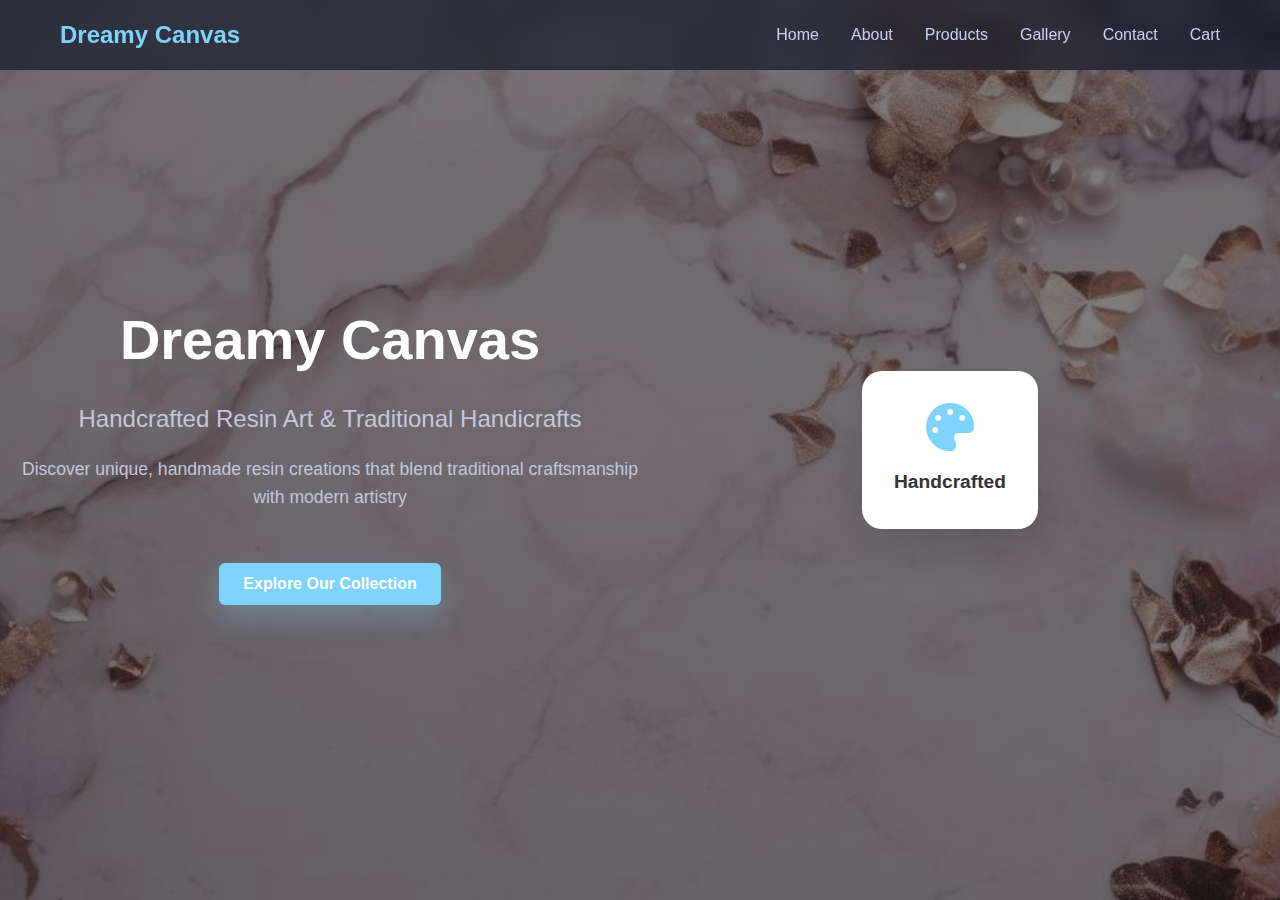
<file: index.html>
<!DOCTYPE html>
<html lang="en">
<head>
  <meta charset="UTF-8">
  <meta name="viewport" content="width=device-width, initial-scale=1.0">
  <title>Dreamy Canvas - Home</title>
  <link rel="stylesheet" href="style.css">
  <link href="https://cdnjs.cloudflare.com/ajax/libs/font-awesome/6.0.0/css/all.min.css" rel="stylesheet">
  <link rel="icon" href="images/art1.jpg">
  <style>
    /* Background with overlay */
    .hero {
      position: relative;
      background: url('images/bkg 2.jpg') no-repeat center center/cover;
      color: #fff;
      text-align: center;
      padding: 100px 20px;
      z-index: 1;
    }

    .hero::before {
      content: "";
      position: absolute;
      top: 0; left: 0;
      width: 100%; height: 100%;
      background: rgba(0,0,0,0.5); /* dark overlay for readability */
      z-index: -1;
    }

    .hero-content {
      position: relative;
      z-index: 2;
      max-width: 800px;
      margin: auto;
    }

    .cta-button {
      margin-top: 20px;
      padding: 12px 24px;
      background: #7dd3fc;
      color: white;
      border: none;
      border-radius: 6px;
      cursor: pointer;
      font-size: 16px;
      transition: background 0.3s ease;
    }

    .cta-button:hover {
      background: #38bdf8;
    }
  </style>
</head>
<body>
  <!-- Navigation -->
  <nav class="navbar">
    <div class="nav-container">
      <div class="nav-logo"><h2>Dreamy Canvas</h2></div>
      <div class="nav-menu">
        <a href="index.html" class="nav-link active">Home</a>
        <a href="about.html" class="nav-link">About</a>
        <a href="products.html" class="nav-link">Products</a>
        <a href="gallery.html" class="nav-link">Gallery</a>
        <a href="contact.html" class="nav-link">Contact</a>
        <a href="cart.html" class="nav-link active">Cart</a>
      </div>
    </div>
  </nav>

  <!-- Hero Section -->
  <section id="home" class="hero">
    <div class="hero-content">
        <h1 class="hero-title">Dreamy Canvas</h1>
        <p class="hero-subtitle">Handcrafted Resin Art & Traditional Handicrafts</p>
        <p class="hero-description">Discover unique, handmade resin creations that blend traditional craftsmanship with modern artistry</p>
        <button class="cta-button" id="cta-to-products">Explore Our Collection</button>
    </div>
    <div class="hero-image">
        <div class="floating-card">
            <i class="fas fa-palette"></i>
            <h3>Handcrafted</h3>
        </div>
    </div>
  </section>


  <!-- Scripts -->
  <script src="js/utils.js"></script>
  <script src="js/cart.js"></script>
  <script src="js/main.js"></script>
  <script>
    document.getElementById('cta-to-products')?.addEventListener('click', () => {
      window.location.href = 'products.html';
    });
  </script>
</body>
</html>
</file>
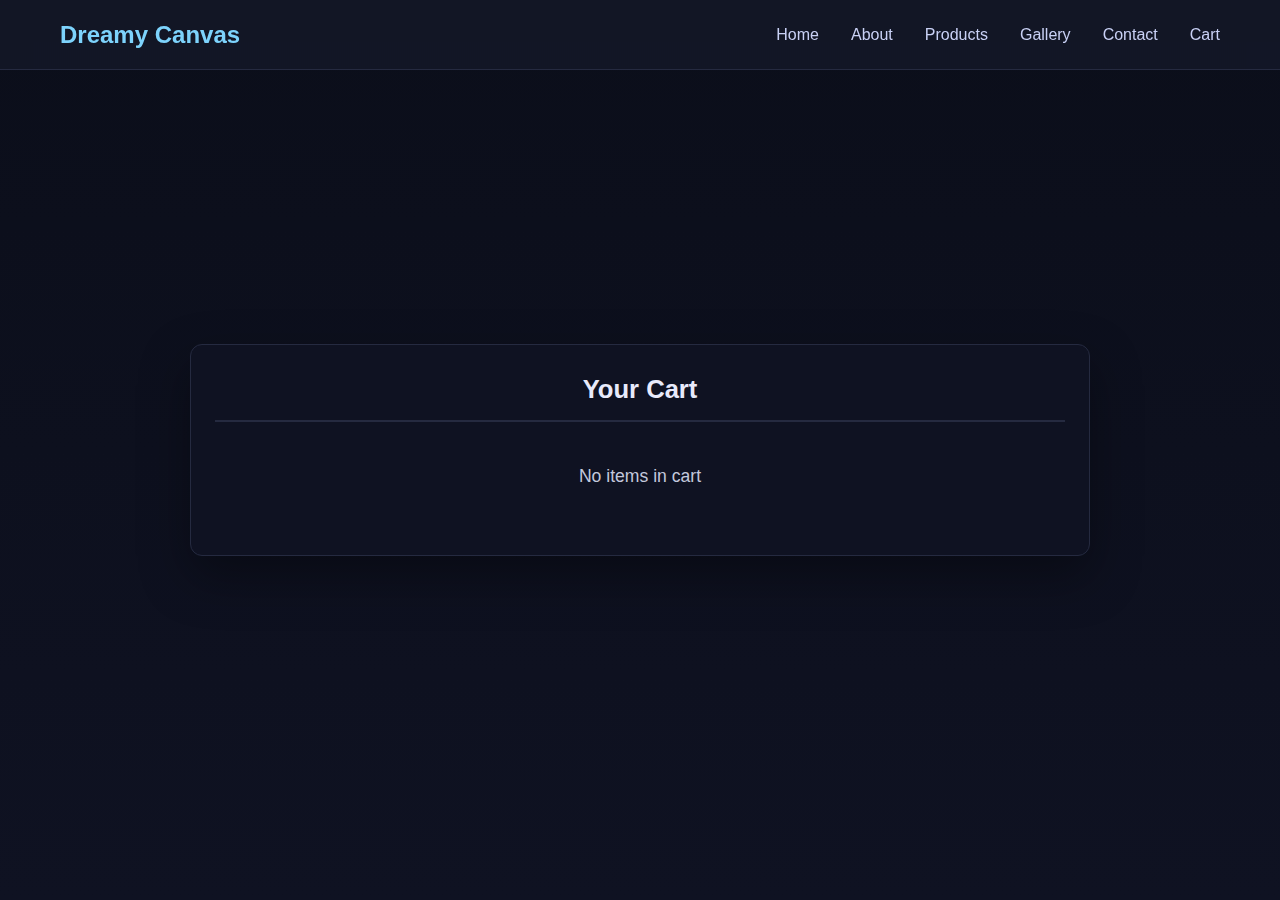
<file: cart.html>
<!DOCTYPE html>
<html lang="en">
<head>
  <meta charset="UTF-8">
  <meta name="viewport" content="width=device-width, initial-scale=1.0">
  <title>Dreamy Canvas - Cart</title>
  <link rel="stylesheet" href="style.css">
  <link rel="icon" href="images/art1.jpg">
  <style>
    /* Make footer stick to bottom */
    body {
      display: flex;
      flex-direction: column;
      min-height: 100vh;
      margin: 0;
    }

    .cart {
      flex: 1; /* push footer to bottom */
      display: flex;
      justify-content: center;
      align-items: center;
    }

    .cart-container {
      max-width: 900px;
      width: 100%;
      margin: 20px;
      padding: 24px;
      background: #0f1222;
      border: 1px solid #252a40;
      border-radius: 12px;
      box-shadow: 0 20px 50px rgba(0,0,0,0.35);
      text-align: center;
      color: #e8eafb;
    }

    .cart-container h2 {
      margin-bottom: 20px;
      font-size: 1.6rem;
      color: #e8eafb;
      border-bottom: 2px solid #252a40;
      padding-bottom: 10px;
    }

    .cart-item {
      display: flex;
      justify-content: space-between;
      align-items: center;
      background: #161a2b;
      padding: 12px 16px;
      margin: 10px 0;
      border-radius: 6px;
      border: 1px solid #252a40;
    }

    .cart-item h4 {
      margin: 0;
      font-size: 1rem;
      color: #e8eafb;
    }

    .cart-item p {
      margin: 0;
      font-weight: 500;
      color: #c9d1f5;
    }

    /* Cart action buttons */
    .remove-btn, 
    .clear-btn {
      background: linear-gradient(135deg, #7dd3fc, #f0abfc);
      color: #0b0e1a;
      border: none;
      padding: 8px 16px;
      border-radius: 6px;
      font-size: 14px;
      font-weight: 500;
      cursor: pointer;
      transition: background 0.3s ease, transform 0.2s ease;
    }

    .remove-btn:hover, 
    .clear-btn:hover {
      filter: brightness(0.95);
      transform: translateY(-2px);
    }

    .remove-btn:active, 
    .clear-btn:active {
      background: #a93226;
      transform: translateY(0);
    }

    /* Total section */
    #cart-total {
      margin-top: 20px;
      font-size: 1.2rem;
      font-weight: bold;
      color: #e8eafb;
    }

    .empty-msg {
      font-size: 1.1rem;
      color: #c3c8dc;
      text-align: center;
      padding: 20px 0;
    }

    footer.footer {
      background: #f2f2f2;
      text-align: center;
      padding: 15px;
      margin-top: auto; /* ensures footer sticks to bottom */
    }
  </style>
</head>
<body>
  <!-- Navigation -->
  <nav class="navbar">
    <div class="nav-container">
      <div class="nav-logo"><h2>Dreamy Canvas</h2></div>
      <div class="nav-menu">
        <a href="index.html" class="nav-link">Home</a>
        <a href="about.html" class="nav-link">About</a>
        <a href="products.html" class="nav-link">Products</a>
        <a href="gallery.html" class="nav-link">Gallery</a>
        <a href="contact.html" class="nav-link">Contact</a>
        <a href="cart.html" class="nav-link active">Cart</a>
      </div>
    </div>
  </nav>

  <!-- Cart Section -->
  <section class="cart">
    <div class="cart-container">
      <h2>Your Cart</h2>
      <div id="cart-items"></div>
      <div id="cart-total"></div>
      <button id="clear-cart" class="clear-btn" style="display:none;">Clear Cart</button>
      <button id="proceed-buy" class="clear-btn" style="display:none;background:#2e7d32; margin-left:10px;">Proceed to Buy</button>
    </div>
  </section>


  <script src="js/utils.js"></script>
  <script src="js/cart.js"></script>
  <script src="js/main.js"></script>
  <script>
    window.Cart && window.Cart.renderCartPage();
    (function(){
      const proceedBtn = document.getElementById('proceed-buy');
      const itemsContainer = document.getElementById('cart-items');
      function updateProceedVisibility(){
        const items = (window.Cart && window.Cart.readCart()) || [];
        proceedBtn.style.display = items.length ? 'inline-block' : 'none';
      }
      updateProceedVisibility();
      // simple observer on DOM changes
      const obs = new MutationObserver(updateProceedVisibility);
      obs.observe(itemsContainer, { childList: true, subtree: true });
      proceedBtn.addEventListener('click', function(){
        window.location.href = 'delivery.html';
      });
    })();
  </script>
</body>
</html>
</file>
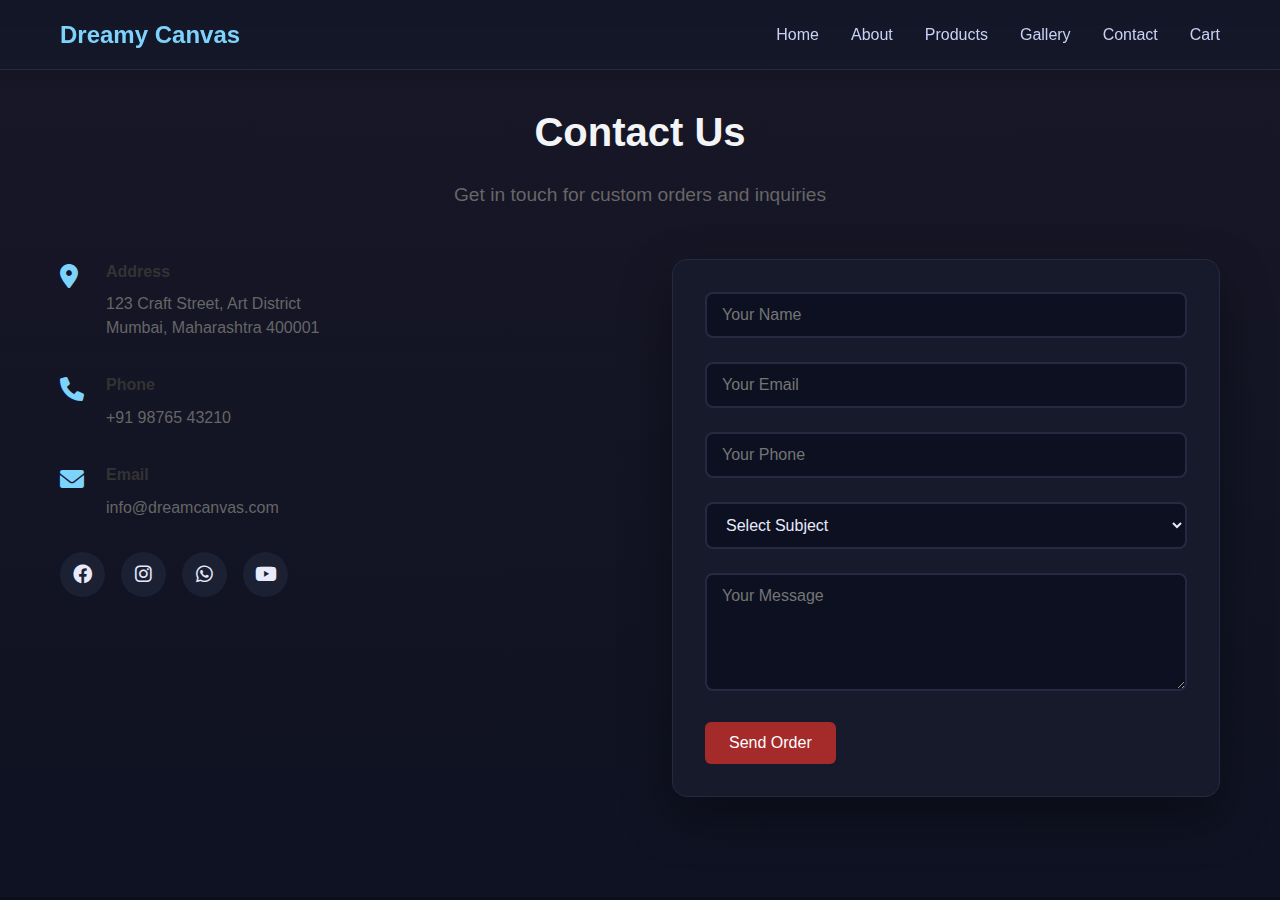
<file: contact.html>
<!DOCTYPE html>
<html lang="en">
<head>
  <meta charset="UTF-8">
  <meta name="viewport" content="width=device-width, initial-scale=1.0">
  <title>Dreamy Canvas - Contact</title>
  <link rel="stylesheet" href="style.css">
  <link rel="icon" href="images/art1.jpg">
  <link href="https://cdnjs.cloudflare.com/ajax/libs/font-awesome/6.0.0/css/all.min.css" rel="stylesheet">
</head>
<style>
    /* Contact form button */
.submit-btn {
  display: inline-block;
  background: brown;   /* Green background */
  color: white;          /* White text */
  padding: 12px 24px;    /* Size similar to inputs */
  border: none;
  border-radius: 6px;    /* Rounded like inputs */
  font-size: 16px;
  cursor: pointer;
  transition: background 0.3s ease, transform 0.2s ease;
}

.submit-btn:hover {
  background: #45a049;   /* Darker green on hover */
  transform: translateY(-2px);
}

.submit-btn:active {
  background: #3e8e41;   /* Even darker when clicked */
  transform: translateY(0);
}

</style>
<body>
  <!-- Navigation -->
  <nav class="navbar">
    <div class="nav-container">
      <div class="nav-logo"><h2>Dreamy Canvas</h2></div>
      <div class="nav-menu">
        <a href="index.html" class="nav-link">Home</a>
        <a href="about.html" class="nav-link">About</a>
        <a href="products.html" class="nav-link">Products</a>
        <a href="gallery.html" class="nav-link">Gallery</a>
        <a href="contact.html" class="nav-link active">Contact</a>
        <a href="cart.html" class="nav-link">Cart</a>
      </div>
    </div>
  </nav>

  <section id="contact" class="contact">
    <div class="container">
        <div class="section-header">
            <h2 style="color:#f3f4f6;">Contact Us</h2>
            <p>Get in touch for custom orders and inquiries</p>
        </div>
        <div class="contact-content">
            <div class="contact-info">
                <div class="contact-item">
                    <i class="fas fa-map-marker-alt"></i>
                    <div>
                        <h4>Address</h4>
                        <p>123 Craft Street, Art District<br>Mumbai, Maharashtra 400001</p>
                    </div>
                </div>
                <div class="contact-item">
                    <i class="fas fa-phone"></i>
                    <div>
                        <h4>Phone</h4>
                        <p>+91 98765 43210</p>
                    </div>
                </div>
                <div class="contact-item">
                    <i class="fas fa-envelope"></i>
                    <div>
                        <h4>Email</h4>
                        <p>info@dreamcanvas.com</p>
                    </div>
                </div>
               <div class="social-links">
                        <a href="#"><i class="fab fa-facebook"></i></a>
                        <a href="#"><i class="fab fa-instagram"></i></a>
                        <a href="#"><i class="fab fa-whatsapp"></i></a>
                        <a href="#"><i class="fab fa-youtube"></i></a>
                    </div>
            </div>
            <div class="contact-form">
                <form id="contactForm">
                    <div class="form-group">
                        <input type="text" id="name" name="name" placeholder="Your Name" required>
                    </div>
                    <div class="form-group">
                        <input type="email" id="email" name="email" placeholder="Your Email" required>
                    </div>
                    <div class="form-group">
                        <input type="tel" id="phone" name="phone" placeholder="Your Phone">
                    </div>
                    <div class="form-group">
                        <select id="subject" name="subject" required>
                            <option value="">Select Subject</option>
                            <option value="custom-order">Custom Order</option>
                            <option value="general-inquiry">General Inquiry</option>
                            <option value="wholesale">Wholesale</option>
                            <option value="collaboration">Collaboration</option>
                        </select>
                    </div>
                    <div class="form-group">
                        <textarea id="message" name="message" placeholder="Your Message" rows="5" required></textarea>
                    </div>
                    <button type="submit" class="submit-btn">Send Order</button>
                </form>
            </div>
        </div>
    </div>
</section>

  <script src="js/utils.js"></script>
  <script src="js/cart.js"></script>
  <script src="js/main.js"></script>
  <script>
    document.getElementById('contactForm')?.addEventListener('submit', function(e) {
      e.preventDefault();
      const name = document.getElementById('name').value.trim();
      const email = document.getElementById('email').value.trim();
      const subject = document.getElementById('subject').value;
      const message = document.getElementById('message').value.trim();
      if (!name || !email || !subject || !message) return alert('Please fill all required fields.');
      alert('Thanks! This is a demo site. Your message was not sent.');
      this.reset();
    });
  </script>
</body>
</html>
</file>
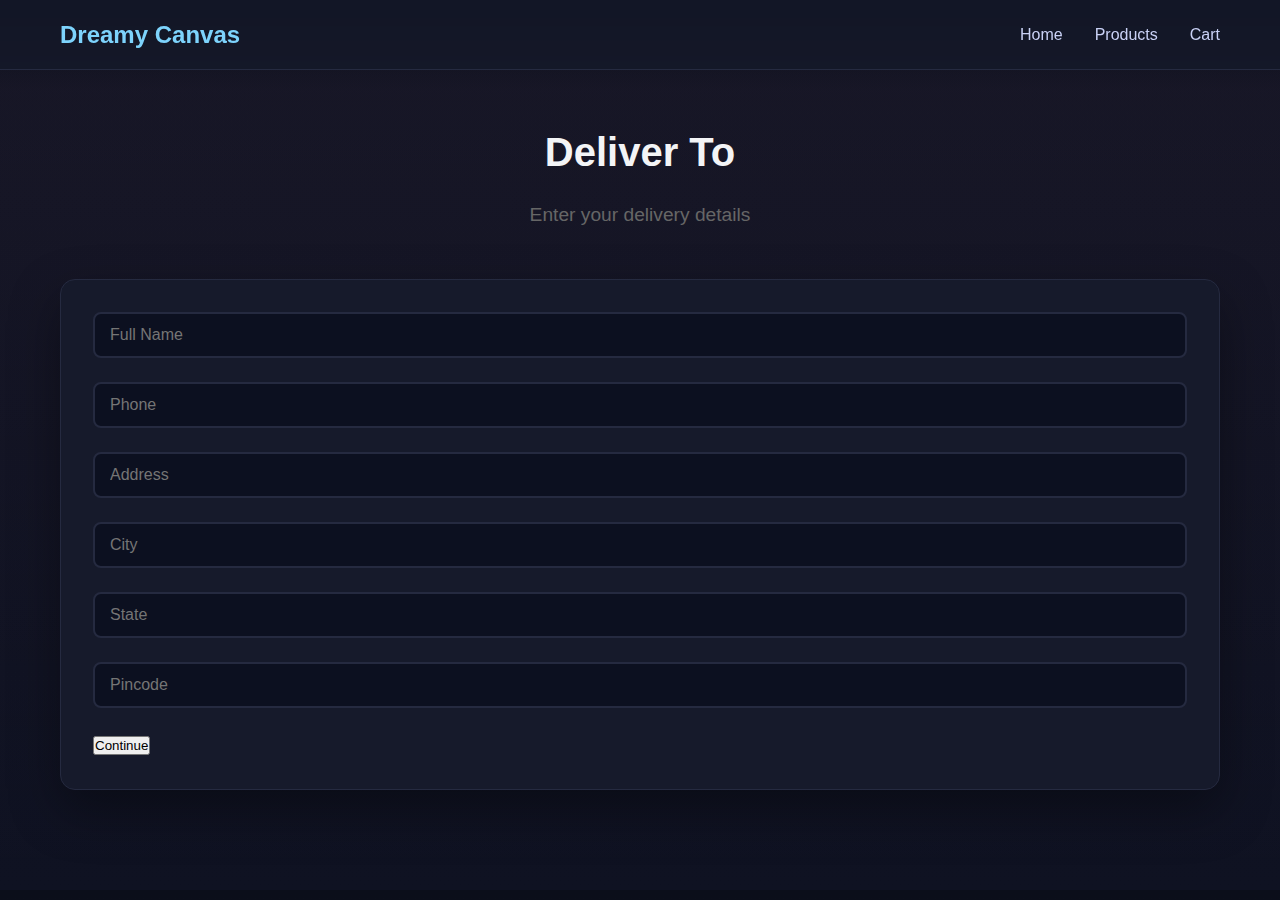
<file: delivery.html>
<!DOCTYPE html>
<html lang="en">
<head>
  <meta charset="UTF-8">
  <meta name="viewport" content="width=device-width, initial-scale=1.0">
  <title>Dreamy Canvas - Delivery</title>
  <link rel="stylesheet" href="style.css">
  <link rel="icon" href="images/art1.jpg">
</head>
<body>
  <nav class="navbar">
    <div class="nav-container">
      <div class="nav-logo"><h2>Dreamy Canvas</h2></div>
      <div class="nav-menu">
        <a href="index.html" class="nav-link">Home</a>
        <a href="products.html" class="nav-link">Products</a>
        <a href="cart.html" class="nav-link">Cart</a>
      </div>
    </div>
  </nav>

  <section class="contact" style="padding-top:120px;">
    <div class="container">
      <div class="section-header">
        <h2 style="color:#f3f4f6;">Deliver To</h2>
        <p>Enter your delivery details</p>
      </div>
      <div class="contact-form">
        <form id="deliveryForm">
          <div class="form-group">
            <input type="text" id="fullName" placeholder="Full Name" required>
          </div>
          <div class="form-group">
            <input type="tel" id="phone" placeholder="Phone" required>
          </div>
          <div class="form-group">
            <input type="text" id="address" placeholder="Address" required>
          </div>
          <div class="form-group">
            <input type="text" id="city" placeholder="City" required>
          </div>
          <div class="form-group">
            <input type="text" id="state" placeholder="State" required>
          </div>
          <div class="form-group">
            <input type="text" id="pincode" placeholder="Pincode" required>
          </div>
          <button type="submit" class="submit-btn">Continue</button>
        </form>
      </div>
    </div>
  </section>

  <script src="js/utils.js"></script>
  <script>
    document.getElementById('deliveryForm').addEventListener('submit', function(e){
      e.preventDefault();
      const data = {
        fullName: document.getElementById('fullName').value.trim(),
        phone: document.getElementById('phone').value.trim(),
        address: document.getElementById('address').value.trim(),
        city: document.getElementById('city').value.trim(),
        state: document.getElementById('state').value.trim(),
        pincode: document.getElementById('pincode').value.trim(),
      };
      if (!data.fullName || !data.phone || !data.address || !data.city || !data.state || !data.pincode) return alert('Please fill all fields');
      localStorage.setItem('delivery_info', JSON.stringify(data));
      window.location.href = 'payment.html';
    });
  </script>
</body>
</html>
</file>
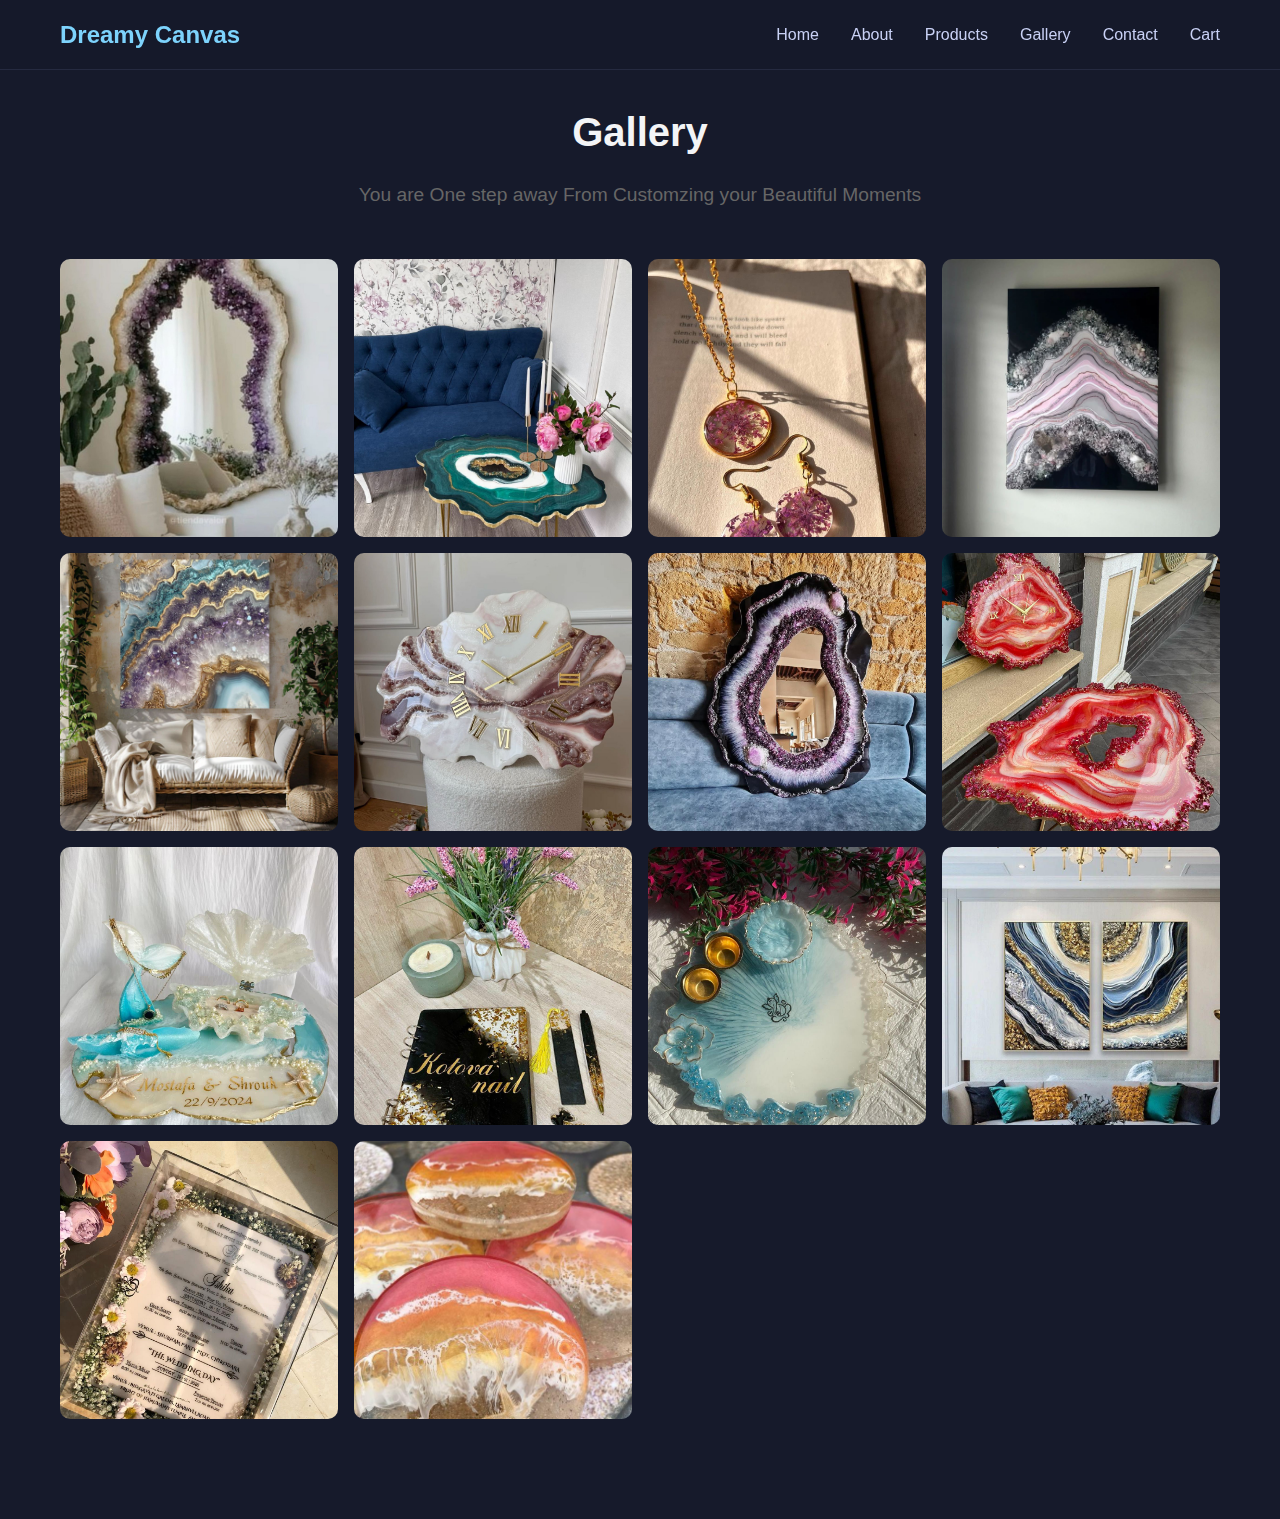
<file: gallery.html>
<!DOCTYPE html>
<html lang="en">
<head>
  <meta charset="UTF-8">
  <meta name="viewport" content="width=device-width, initial-scale=1.0">
  <title>Dreamy Canvas - Gallery</title>
  <link rel="stylesheet" href="style.css">
  <link rel="icon" href="images/art1.jpg">
  <link href="https://cdnjs.cloudflare.com/ajax/libs/font-awesome/6.0.0/css/all.min.css" rel="stylesheet">
</head>
<body>
  <!-- Navigation -->
  <nav class="navbar">
    <div class="nav-container">
      <div class="nav-logo"><h2>Dreamy Canvas</h2></div>
      <div class="nav-menu">
        <a href="index.html" class="nav-link">Home</a>
        <a href="about.html" class="nav-link">About</a>
        <a href="products.html" class="nav-link">Products</a>
        <a href="gallery.html" class="nav-link active">Gallery</a>
        <a href="contact.html" class="nav-link">Contact</a>
        <a href="cart.html" class="nav-link">Cart</a>
      </div>
    </div>
  </nav>

  <!-- Gallery Content -->
  <section id="gallery" class="gallery">
    <div class="container">
        <div class="section-header">
            <h2 style="color:#f3f4f6;">Gallery</h2>
            <p>You are One step away From Customzing your Beautiful Moments</p>
        </div>
        <div class="gallery-grid">
            <div class="gallery-item">
                <div class="gallery-placeholder">
                    <i class="fas fa-image"></i>
                    <p><img src="images/art6.jpg" alt="Resin artwork 6"></p>
                </div>
            </div>
            <div class="gallery-item">
                <div class="gallery-placeholder">
                    <i class="fas fa-image"></i>
                    <p><img src="images/art4.jpg" alt="Resin artwork 4"></p>
                </div>
            </div>
            <div class="gallery-item">
                <div class="gallery-placeholder">
                    <i class="fas fa-image"></i>
                    <p><img src="images/art3.jpg" alt="Resin artwork 3"></p>
                </div>
            </div>
            <div class="gallery-item">
                <div class="gallery-placeholder">
                    <!-- <i class="fas fa-image"></i> -->
                    <p><img src="images/art2.jpg" alt="Resin artwork 2"></p>
                </div>
            </div>
            <div class="gallery-item">
                <div class="gallery-placeholder">
                    <!-- <i class="fas fa-image"></i> -->
                    <p><img src="images/art1.jpg" alt="Resin artwork 1"></p>
                </div>
            </div>
            <div class="gallery-item">
                <div class="gallery-placeholder">
                    <!-- <i class="fas fa-image"></i> -->
                    <p><img src="images/art5.jpg" alt="Resin artwork 5"></p>
                </div>
            </div>
            
            <!-- Added images from images/gallery -->
            <div class="gallery-item"><div class="gallery-placeholder"><i class="fas fa-image"></i><p><img src="images/gallery/IMG-20250922-WA0052.jpg" alt="Gallery image 0052"></p></div></div>
            <div class="gallery-item"><div class="gallery-placeholder"><i class="fas fa-image"></i><p><img src="images/gallery/IMG-20250922-WA0053.jpg" alt="Gallery image 0053"></p></div></div>
            <div class="gallery-item"><div class="gallery-placeholder"><i class="fas fa-image"></i><p><img src="images/gallery/IMG-20250922-WA0054.jpg" alt="Gallery image 0054"></p></div></div>
            <div class="gallery-item"><div class="gallery-placeholder"><i class="fas fa-image"></i><p><img src="images/gallery/IMG-20250922-WA0055.jpg" alt="Gallery image 0055"></p></div></div>
            <div class="gallery-item"><div class="gallery-placeholder"><i class="fas fa-image"></i><p><img src="images/gallery/IMG-20250922-WA0056.jpg" alt="Gallery image 0056"></p></div></div>
            <div class="gallery-item"><div class="gallery-placeholder"><i class="fas fa-image"></i><p><img src="images/gallery/IMG-20250922-WA0057.jpg" alt="Gallery image 0057"></p></div></div>
            <div class="gallery-item"><div class="gallery-placeholder"><i class="fas fa-image"></i><p><img src="images/gallery/IMG-20250922-WA0058.jpg" alt="Gallery image 0058"></p></div></div>
            <div class="gallery-item"><div class="gallery-placeholder"><i class="fas fa-image"></i><p><img src="images/gallery/IMG-20250922-WA0061.jpg" alt="Gallery image 0061"></p></div></div>
        </div>
    </div>
</section>

  <script src="js/utils.js"></script>
  <script src="js/cart.js"></script>
  <script src="js/main.js"></script>
  <script src="js/gallery.js"></script>
  <script>
    window.Gallery && window.Gallery.bootstrapGallery();
  </script>
</body>
</html>
</file>
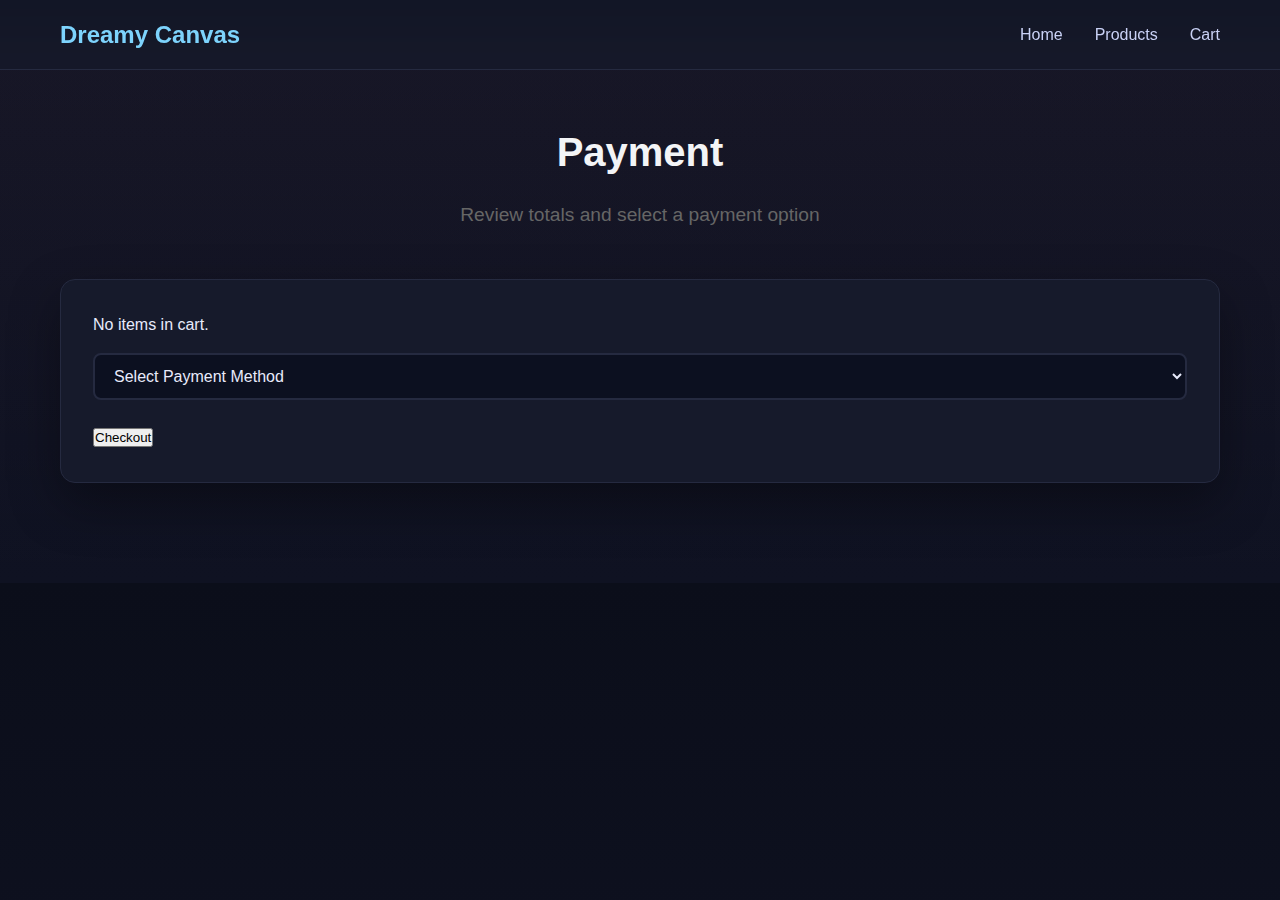
<file: payment.html>
<!DOCTYPE html>
<html lang="en">
<head>
  <meta charset="UTF-8">
  <meta name="viewport" content="width=device-width, initial-scale=1.0">
  <title>Dreamy Canvas - Payment</title>
  <link rel="stylesheet" href="style.css">
  <link rel="icon" href="images/art1.jpg">
</head>
<body>
  <nav class="navbar">
    <div class="nav-container">
      <div class="nav-logo"><h2>Dreamy Canvas</h2></div>
      <div class="nav-menu">
        <a href="index.html" class="nav-link">Home</a>
        <a href="products.html" class="nav-link">Products</a>
        <a href="cart.html" class="nav-link">Cart</a>
      </div>
    </div>
  </nav>

  <section class="contact" style="padding-top:120px;">
    <div class="container">
      <div class="section-header">
        <h2 style="color:#f3f4f6;">Payment</h2>
        <p>Review totals and select a payment option</p>
      </div>
      <div class="contact-form">
        <div id="order-summary" style="margin-bottom:1rem;"></div>
        <form id="paymentForm">
          <div class="form-group">
            <select id="paymentMethod" required>
              <option value="">Select Payment Method</option>
              <option value="cod">Cash on Delivery</option>
              <option value="upi">UPI</option>
              <option value="card">Card</option>
            </select>
          </div>
          <button type="submit" class="submit-btn">Checkout</button>
        </form>
      </div>
    </div>
  </section>

  <script src="js/utils.js"></script>
  <script src="js/cart.js"></script>
  <script>
    // Load summary
    (function(){
      const summary = document.getElementById('order-summary');
      const items = (window.Cart && window.Cart.readCart()) || [];
      if (!items.length) {
        summary.innerHTML = '<p>No items in cart.</p>';
        return;
      }
      const totals = window.Cart.calculateTotals(items);
      const address = JSON.parse(localStorage.getItem('delivery_info') || '{}');
      summary.innerHTML = `
        <p><strong>Deliver to:</strong> ${address.fullName || ''}, ${address.address || ''}, ${address.city || ''}, ${address.state || ''} - ${address.pincode || ''}</p>
        <p><strong>Subtotal:</strong> ${totals.f(totals.subtotal)} | <strong>Tax:</strong> ${totals.f(totals.tax)} | <strong>Total:</strong> ${totals.f(totals.total)}</p>
      `;
    })();

    // Handle payment submit
    document.getElementById('paymentForm').addEventListener('submit', function(e){
      e.preventDefault();
      const method = document.getElementById('paymentMethod').value;
      if (!method) return alert('Select a payment method');
      alert('Order placed!');
      localStorage.removeItem('delivery_info');
      if (window.Cart) window.Cart.clearCart();
      window.location.href = 'index.html';
    });
  </script>
</body>
</html>
</file>
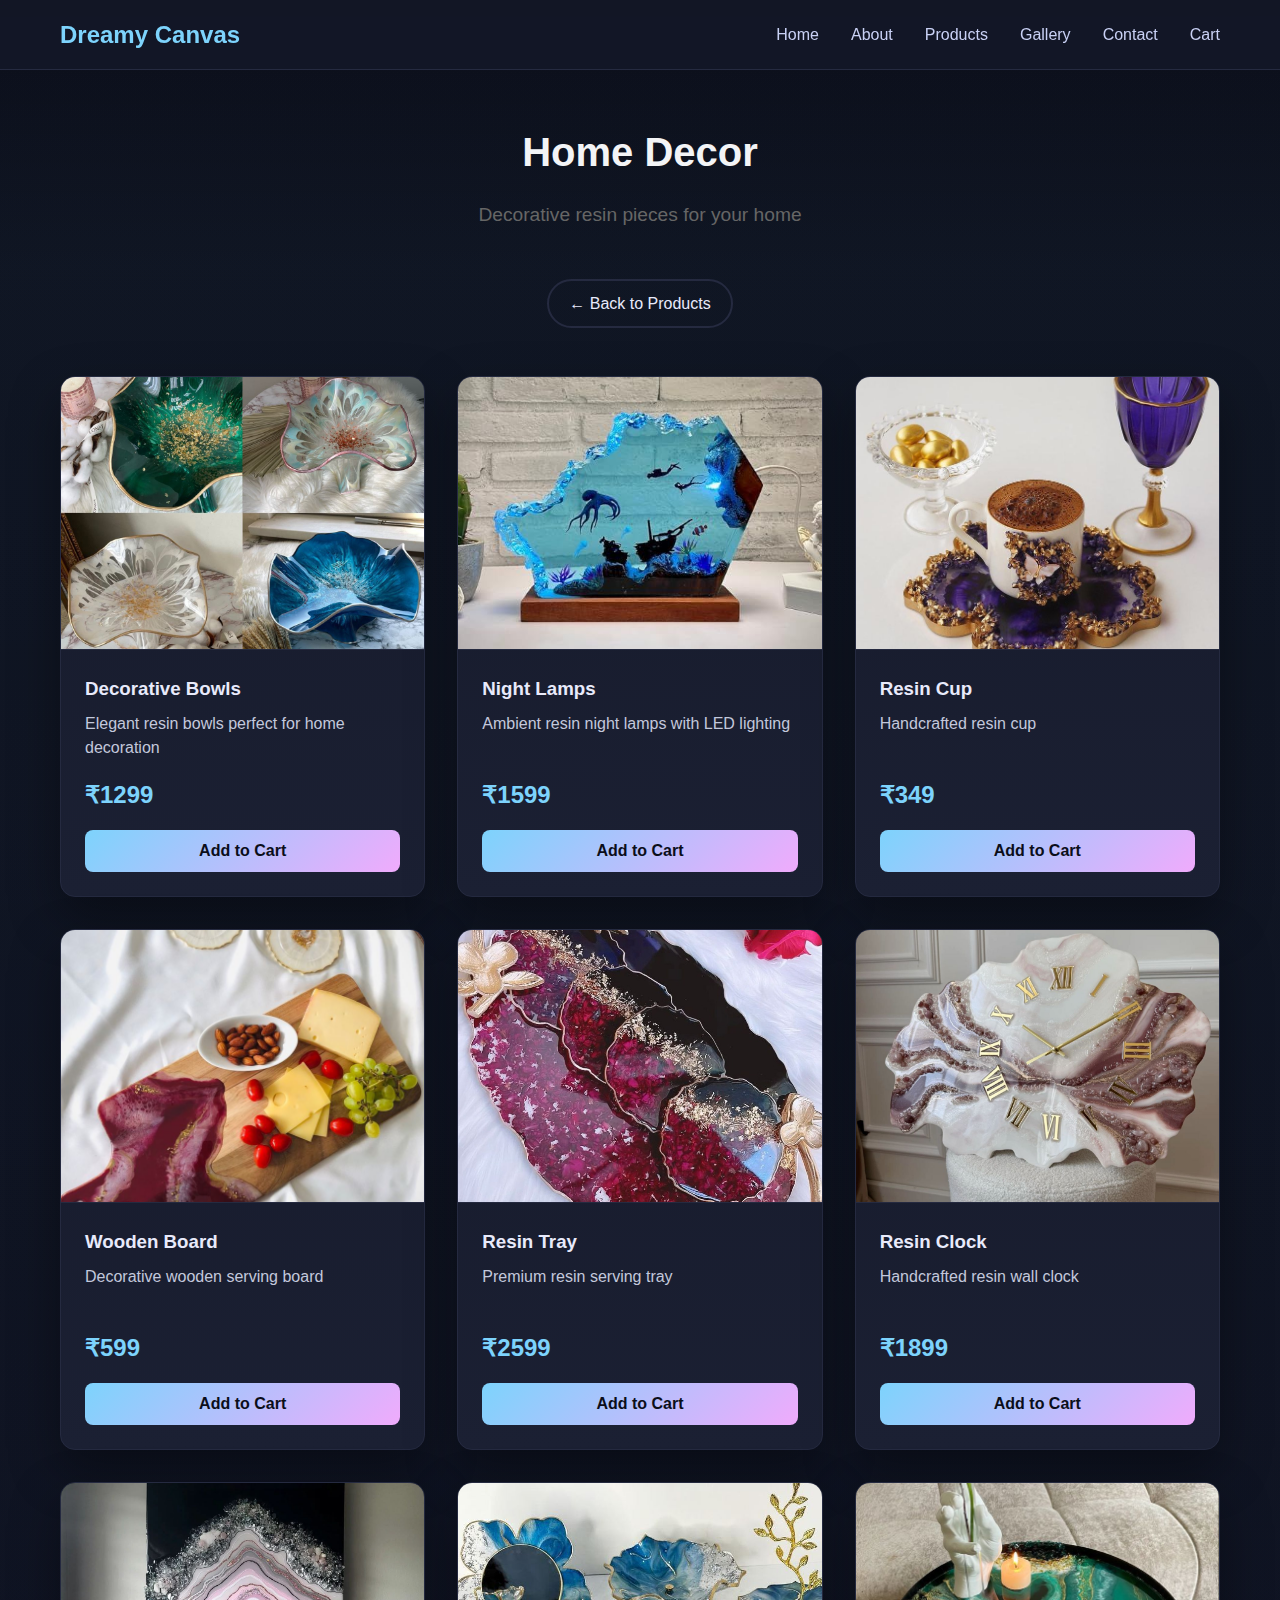
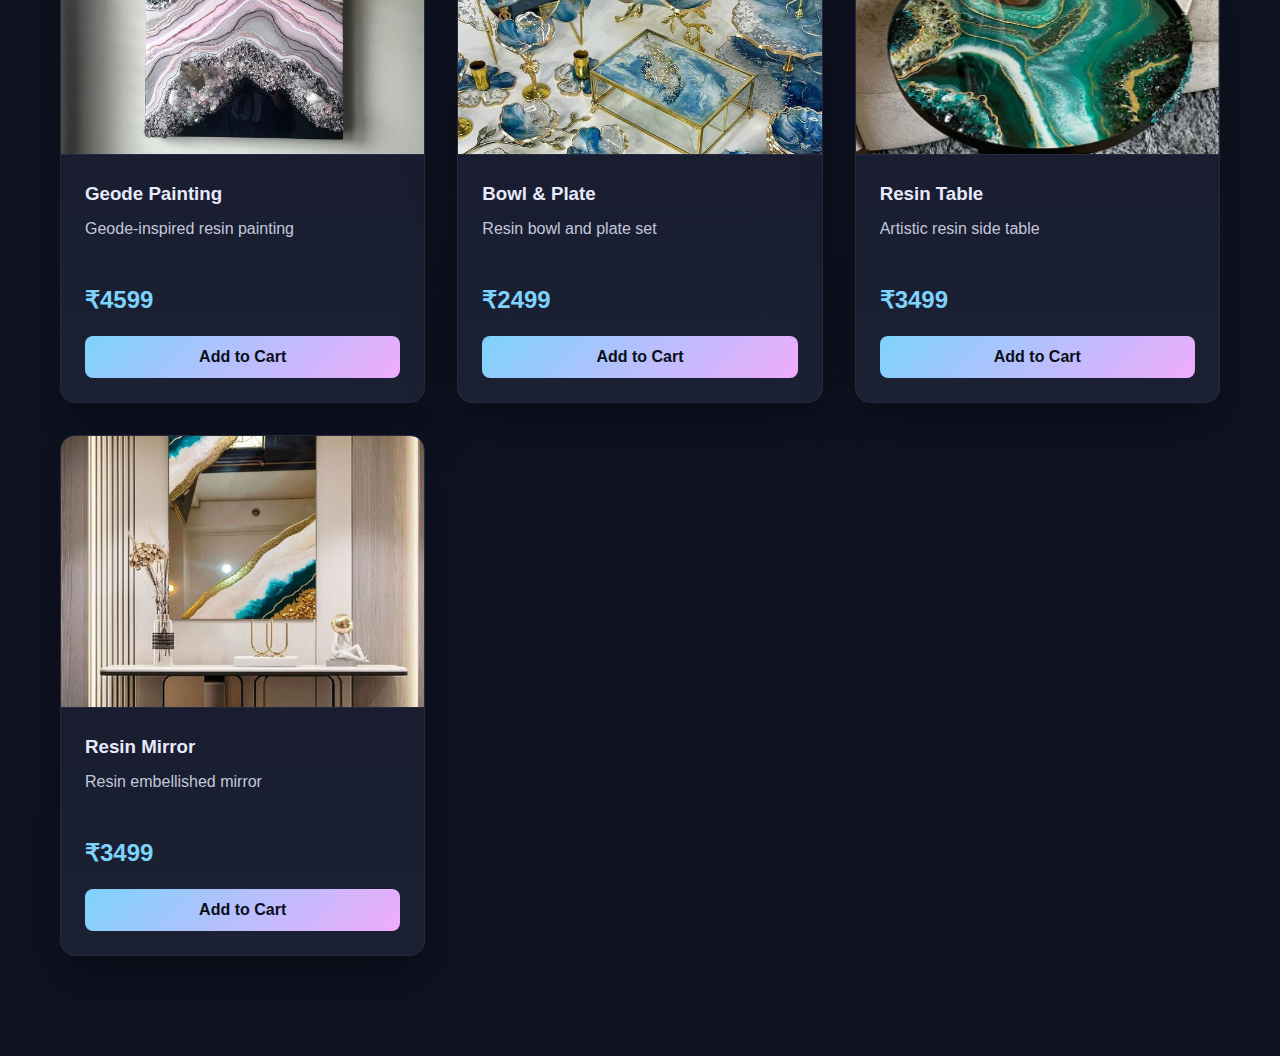
<file: products-decor.html>
<!DOCTYPE html>
<html lang="en">
<head>
  <meta charset="UTF-8">
  <meta name="viewport" content="width=device-width, initial-scale=1.0">
  <title>Dreamy Canvas - Home Decor</title>
  <link rel="stylesheet" href="style.css">
  <link rel="icon" href="images/art1.jpg">
</head>
<body data-category-target="decor">
  <nav class="navbar">
    <div class="nav-container">
      <div class="nav-logo"><h2>Dreamy Canvas</h2></div>
      <div class="nav-menu">
        <a href="index.html" class="nav-link">Home</a>
        <a href="about.html" class="nav-link">About</a>
        <a href="products.html" class="nav-link active">Products</a>
        <a href="gallery.html" class="nav-link">Gallery</a>
        <a href="contact.html" class="nav-link">Contact</a>
        <a href="cart.html" class="nav-link">Cart</a>
      </div>
    </div>
  </nav>

  <section class="products" style="padding-top:120px;">
    <div class="container">
      <div class="section-header">
        <h2 style="color:#f3f4f6;">Home Decor</h2>
        <p>Decorative resin pieces for your home</p>
      </div>
      <div class="product-categories" style="justify-content:center;">
        <a class="category-btn" href="products.html">← Back to Products</a>
      </div>
      <div class="products-grid"></div>
    </div>
  </section>

  <script src="js/utils.js"></script>
  <script src="js/products.data.js"></script>
  <script src="js/cart.js"></script>
  <script src="js/main.js"></script>
  <script src="js/products.js"></script>
  <script>
    window.ProductsPage && window.ProductsPage.bootstrapProductsPage();
  </script>
</body>
</html>
</file>
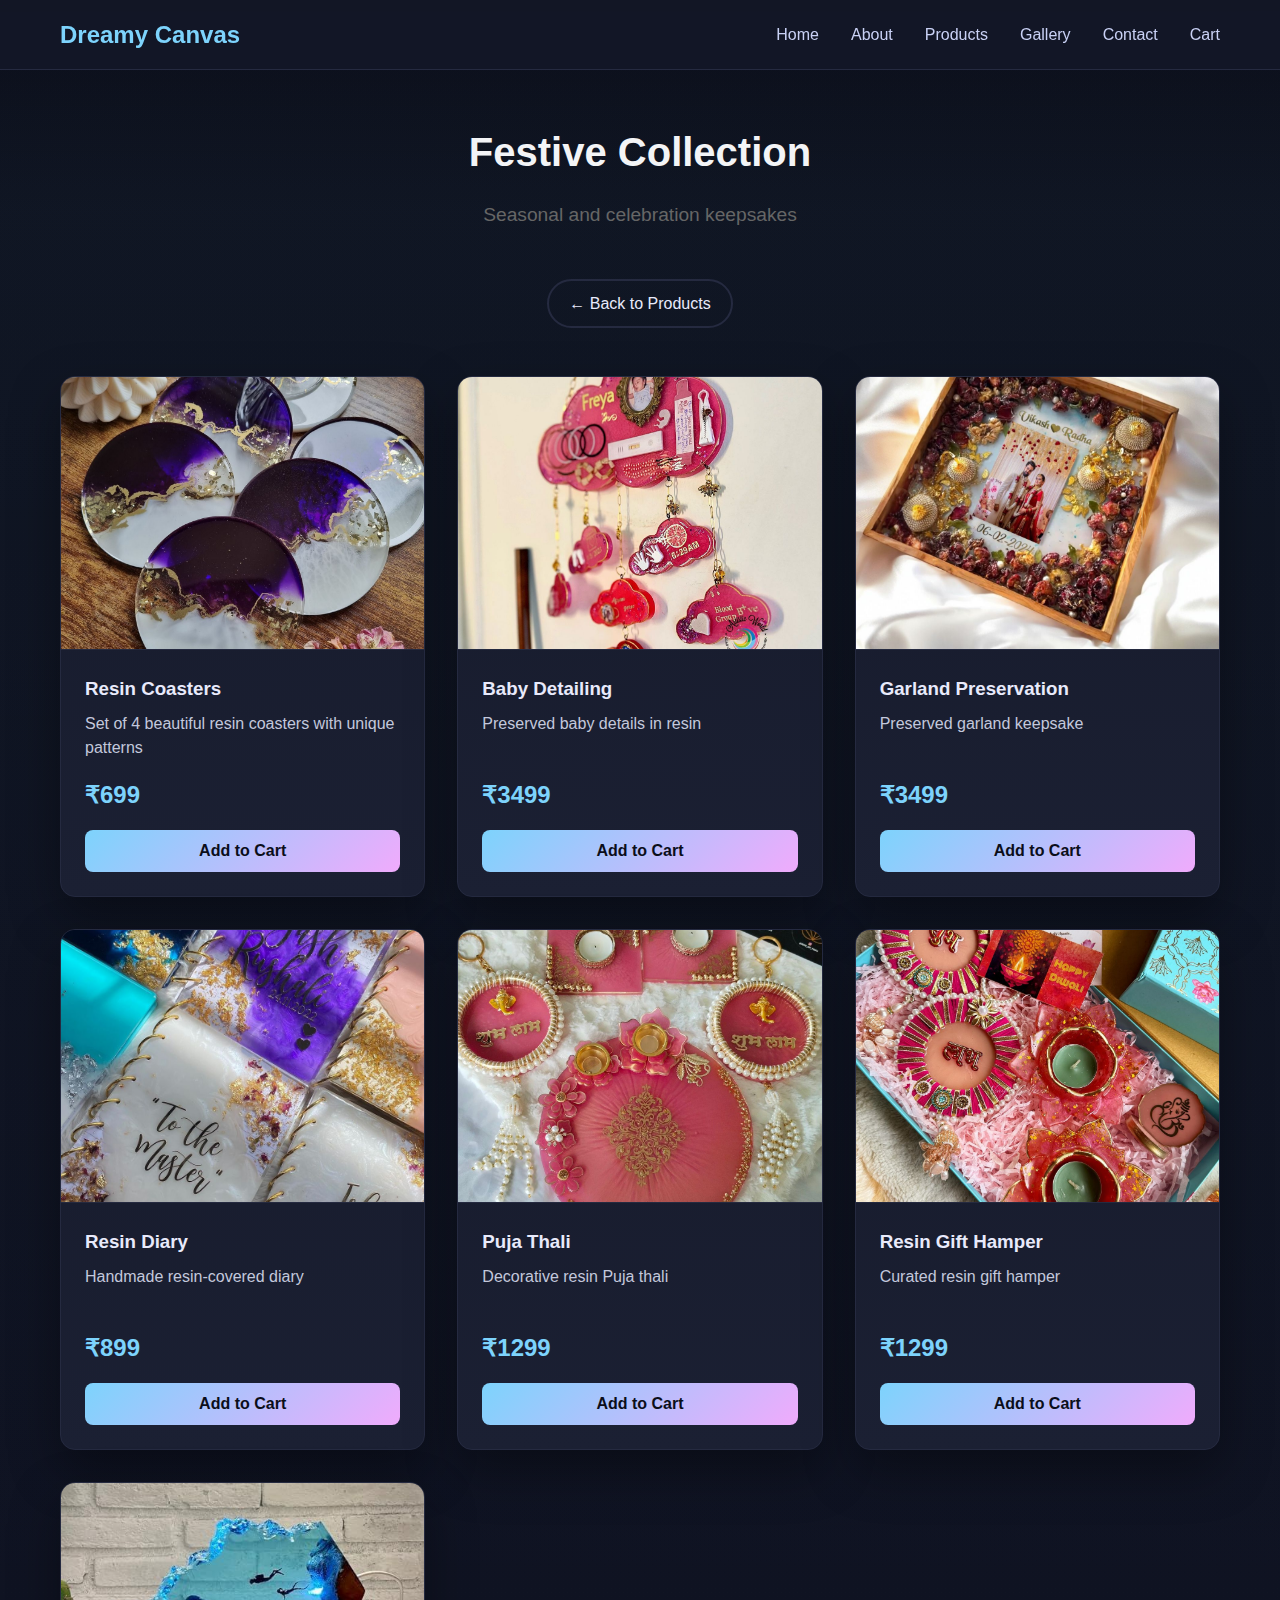
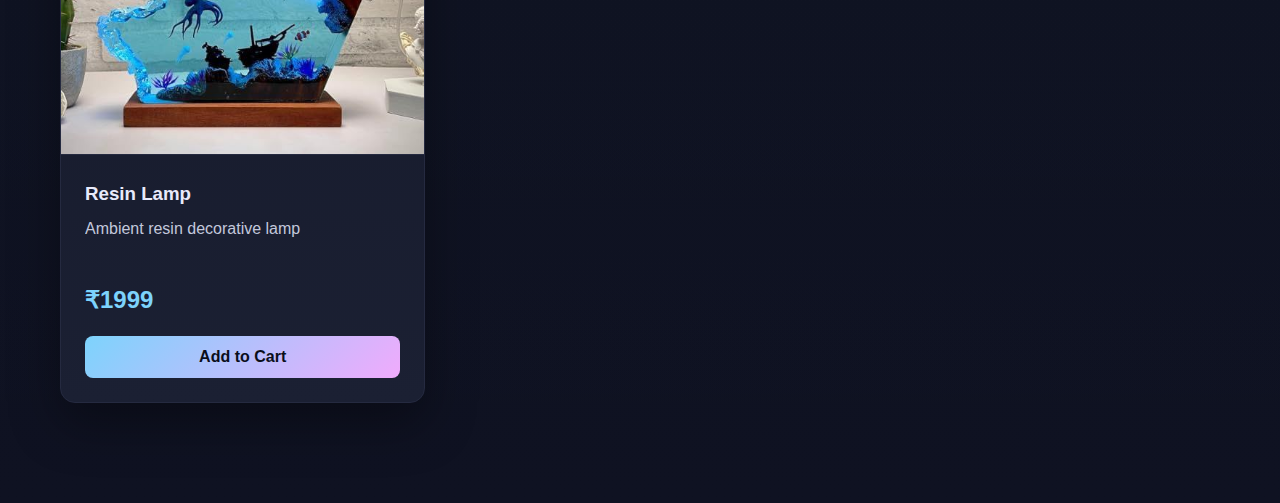
<file: products-festive.html>
<!DOCTYPE html>
<html lang="en">
<head>
  <meta charset="UTF-8">
  <meta name="viewport" content="width=device-width, initial-scale=1.0">
  <title>Dreamy Canvas - Festive Collection</title>
  <link rel="stylesheet" href="style.css">
  <link rel="icon" href="images/art1.jpg">
</head>
<body data-category-target="festive">
  <nav class="navbar">
    <div class="nav-container">
      <div class="nav-logo"><h2>Dreamy Canvas</h2></div>
      <div class="nav-menu">
        <a href="index.html" class="nav-link">Home</a>
        <a href="about.html" class="nav-link">About</a>
        <a href="products.html" class="nav-link active">Products</a>
        <a href="gallery.html" class="nav-link">Gallery</a>
        <a href="contact.html" class="nav-link">Contact</a>
        <a href="cart.html" class="nav-link">Cart</a>
      </div>
    </div>
  </nav>

  <section class="products" style="padding-top:120px;">
    <div class="container">
      <div class="section-header">
        <h2 style="color:#f3f4f6;">Festive Collection</h2>
        <p>Seasonal and celebration keepsakes</p>
      </div>
      <div class="product-categories" style="justify-content:center;">
        <a class="category-btn" href="products.html">← Back to Products</a>
      </div>
      <div class="products-grid"></div>
    </div>
  </section>

  <script src="js/utils.js"></script>
  <script src="js/products.data.js"></script>
  <script src="js/cart.js"></script>
  <script src="js/main.js"></script>
  <script src="js/products.js"></script>
  <script>
    window.ProductsPage && window.ProductsPage.bootstrapProductsPage();
  </script>
</body>
</html>
</file>
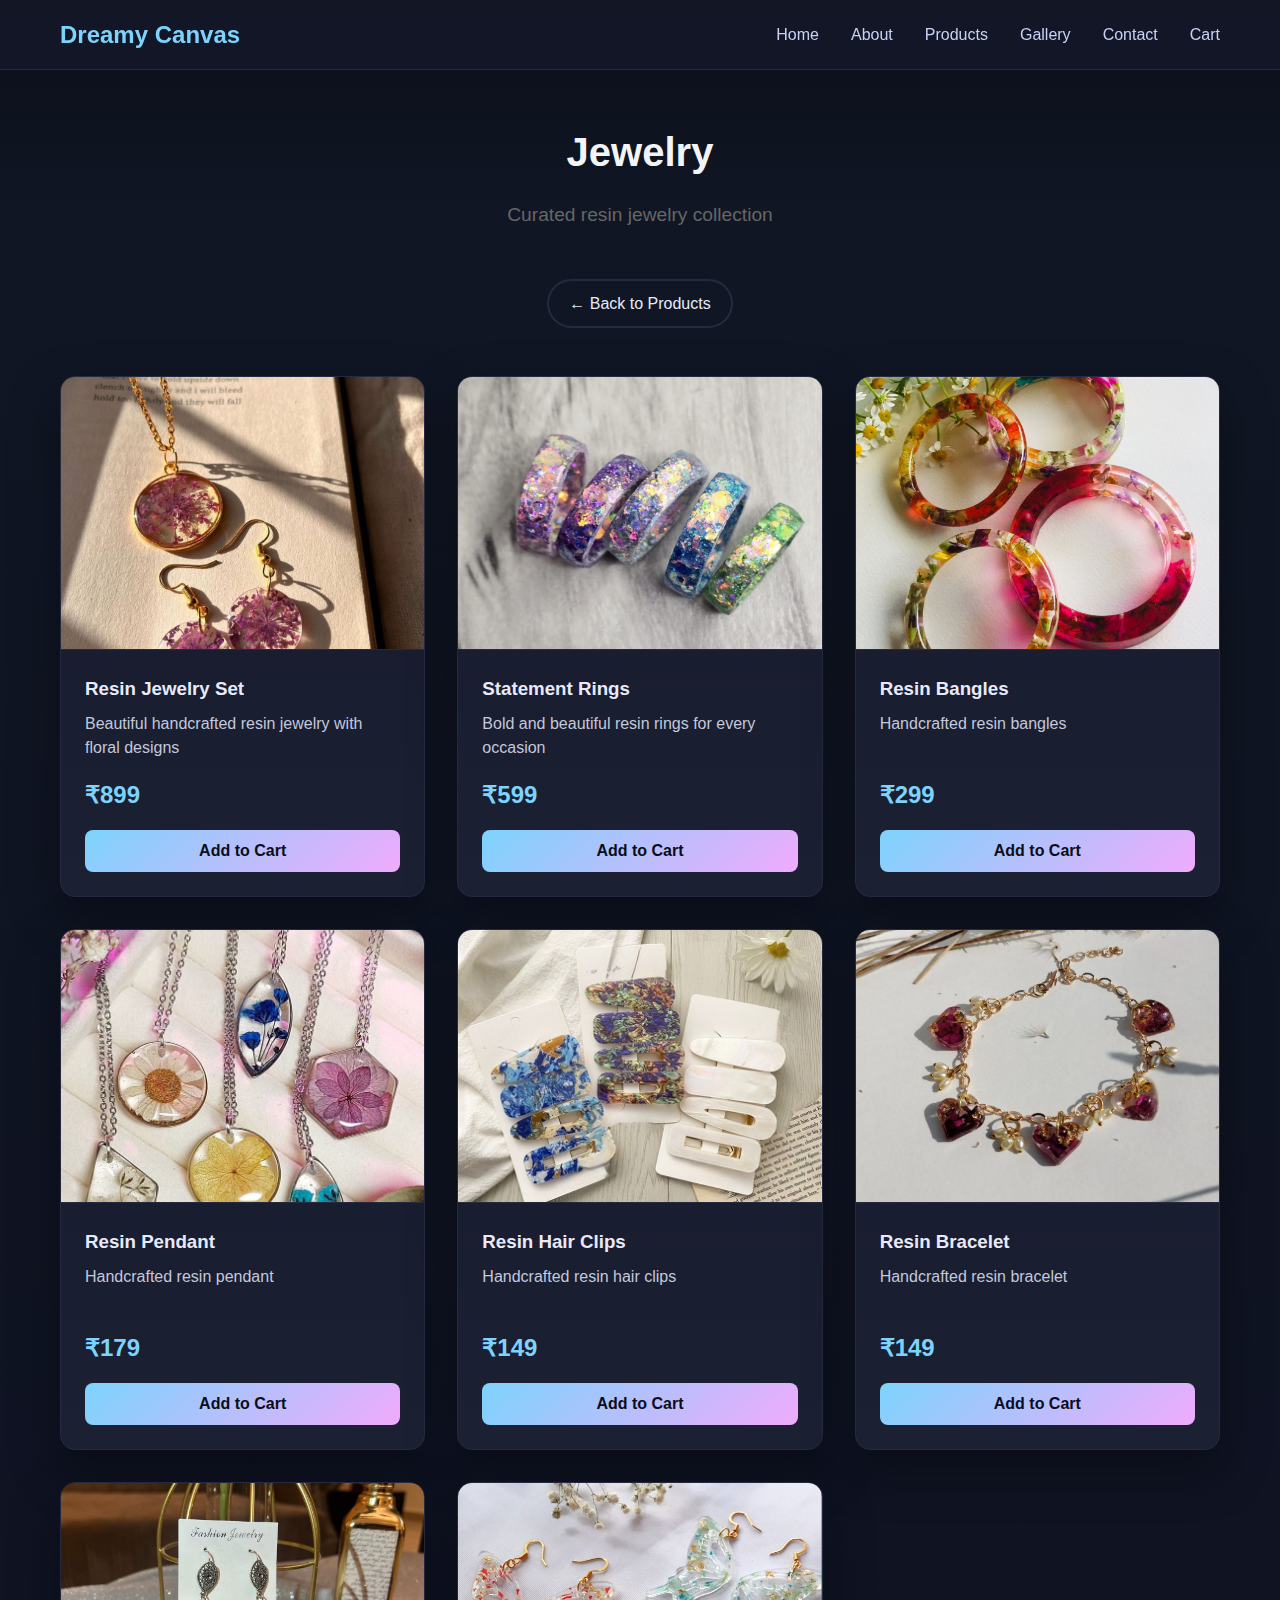
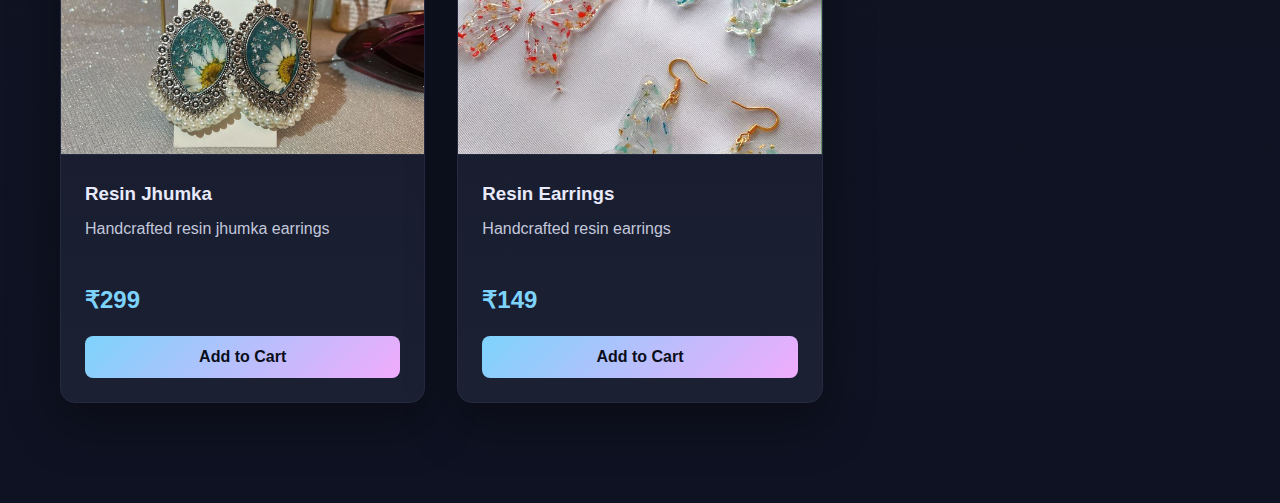
<file: products-jewelry.html>
<!DOCTYPE html>
<html lang="en">
<head>
  <meta charset="UTF-8">
  <meta name="viewport" content="width=device-width, initial-scale=1.0">
  <title>Dreamy Canvas - Jewelry</title>
  <link rel="stylesheet" href="style.css">
  <link rel="icon" href="images/art1.jpg">
</head>
<body data-category-target="jewelry">
  <nav class="navbar">
    <div class="nav-container">
      <div class="nav-logo"><h2>Dreamy Canvas</h2></div>
      <div class="nav-menu">
        <a href="index.html" class="nav-link">Home</a>
        <a href="about.html" class="nav-link">About</a>
        <a href="products.html" class="nav-link active">Products</a>
        <a href="gallery.html" class="nav-link">Gallery</a>
        <a href="contact.html" class="nav-link">Contact</a>
        <a href="cart.html" class="nav-link">Cart</a>
      </div>
    </div>
  </nav>

  <section class="products" style="padding-top:120px;">
    <div class="container">
      <div class="section-header">
        <h2 style="color:#f3f4f6;">Jewelry</h2>
        <p>Curated resin jewelry collection</p>
      </div>
      <div class="product-categories" style="justify-content:center;">
        <a class="category-btn" href="products.html">← Back to Products</a>
      </div>
      <div class="products-grid"></div>
    </div>
  </section>

  <script src="js/utils.js"></script>
  <script src="js/products.data.js"></script>
  <script src="js/cart.js"></script>
  <script src="js/main.js"></script>
  <script src="js/products.js"></script>
  <script>
    window.ProductsPage && window.ProductsPage.bootstrapProductsPage();
  </script>
</body>
</html>
</file>
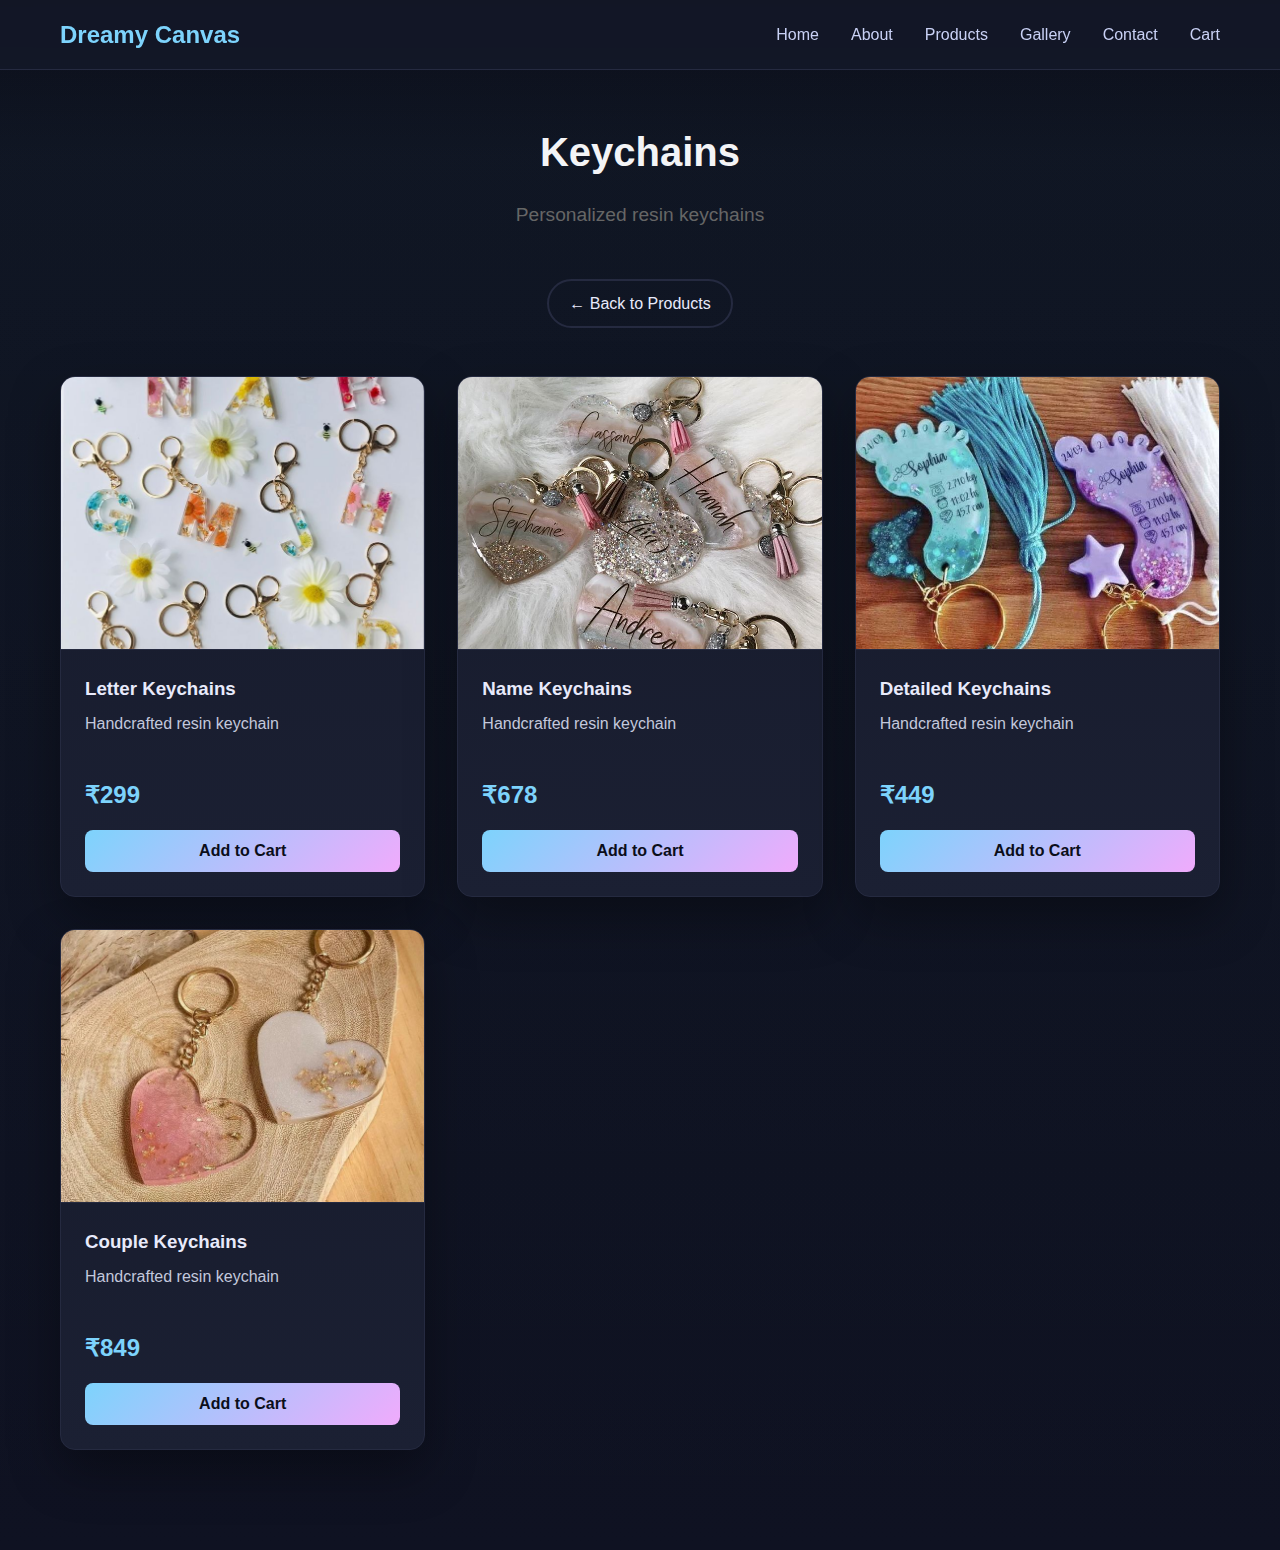
<file: products-keychains.html>
<!DOCTYPE html>
<html lang="en">
<head>
  <meta charset="UTF-8">
  <meta name="viewport" content="width=device-width, initial-scale=1.0">
  <title>Dreamy Canvas - Keychains</title>
  <link rel="stylesheet" href="style.css">
  <link rel="icon" href="images/art1.jpg">
</head>
<body data-category-target="keychains">
  <nav class="navbar">
    <div class="nav-container">
      <div class="nav-logo"><h2>Dreamy Canvas</h2></div>
      <div class="nav-menu">
        <a href="index.html" class="nav-link">Home</a>
        <a href="about.html" class="nav-link">About</a>
        <a href="products.html" class="nav-link active">Products</a>
        <a href="gallery.html" class="nav-link">Gallery</a>
        <a href="contact.html" class="nav-link">Contact</a>
        <a href="cart.html" class="nav-link">Cart</a>
      </div>
    </div>
  </nav>

  <section class="products" style="padding-top:120px;">
    <div class="container">
      <div class="section-header">
        <h2 style="color:#f3f4f6;">Keychains</h2>
        <p>Personalized resin keychains</p>
      </div>
      <div class="product-categories" style="justify-content:center;">
        <a class="category-btn" href="products.html">← Back to Products</a>
      </div>
      <div class="products-grid"></div>
    </div>
  </section>

  <script src="js/utils.js"></script>
  <script src="js/products.data.js"></script>
  <script src="js/cart.js"></script>
  <script src="js/main.js"></script>
  <script src="js/products.js"></script>
  <script>
    window.ProductsPage && window.ProductsPage.bootstrapProductsPage();
  </script>
</body>
</html>
</file>
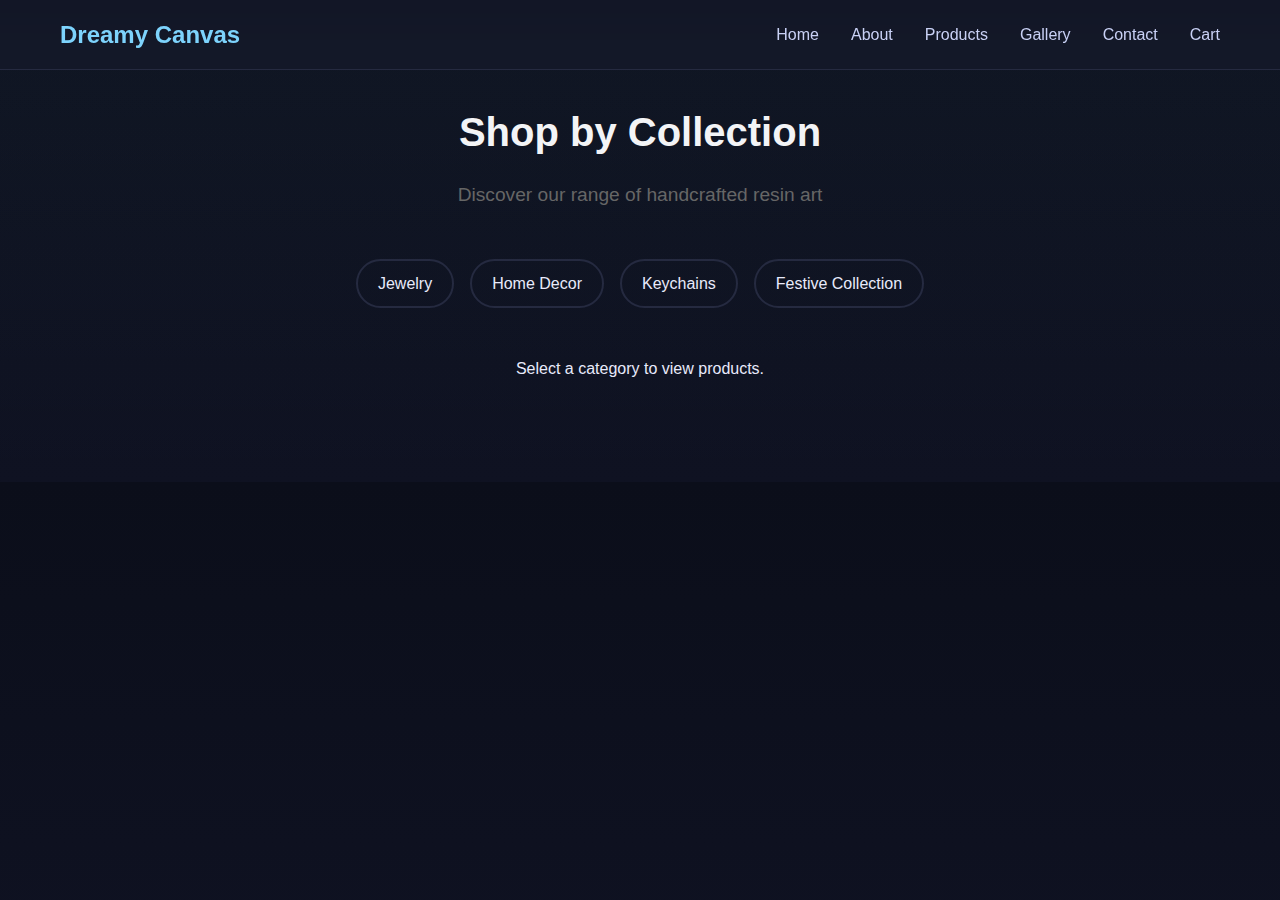
<file: products.html>
<!DOCTYPE html>
<html lang="en">
<head>
  <meta charset="UTF-8">
  <meta name="viewport" content="width=device-width, initial-scale=1.0">
  <title>Dreamy Canvas - Products</title>
  <link rel="stylesheet" href="style.css">
  <link rel="icon" href="images/art1.jpg">
</head>
<body>
  <!-- Navigation -->
  <nav class="navbar">
    <div class="nav-container">
      <div class="nav-logo"><h2>Dreamy Canvas</h2></div>
      <div class="nav-menu">
        <a href="index.html" class="nav-link">Home</a>
        <a href="about.html" class="nav-link">About</a>
        <a href="products.html" class="nav-link active">Products</a>
        <a href="gallery.html" class="nav-link">Gallery</a>
        <a href="contact.html" class="nav-link">Contact</a>
        <a href="cart.html" class="nav-link">Cart</a>
      </div>
    </div>
  </nav>

  <!-- Products Content -->
  <section id="products" class="products">
    <div class="container">
        <div class="section-header">
            <h2 style="color:#f3f4f6;">Shop by Collection</h2>
            <p>Discover our range of handcrafted resin art</p>
        </div>
        
        <div class="product-categories">
            <a class="category-btn" href="products-jewelry.html" data-category="jewelry">Jewelry</a>
            <a class="category-btn" href="products-decor.html" data-category="decor">Home Decor</a>
            <a class="category-btn" href="products-keychains.html" data-category="keychains">Keychains</a>
            <a class="category-btn" href="products-festive.html" data-category="festive">Festive Collection</a>
        </div>

        <div class="container" style="text-align:center; margin-top:2rem;">
          <p>Select a category to view products.</p>
        </div>
        <!-- Inline JSON fallback for file:// usage; kept in sync with data/products.json -->
        
    </div>
</section>


  <!-- Scripts -->
  <script src="js/utils.js"></script>
  <script src="js/cart.js"></script>
  <script src="js/main.js"></script>
</body>
</html>
</file>
<file: style.css>
* {
    margin: 0;
    padding: 0;
    box-sizing: border-box;
}

body {
    font-family: 'Arial', sans-serif;
    line-height: 1.6;
    color: #333;
    overflow-x: hidden;
}

/* Fluid media & focus styles */
img { max-width: 100%; height: auto; display: block; }
a, button, input, select, textarea { outline-offset: 2px; }
a:focus-visible, button:focus-visible, input:focus-visible, select:focus-visible, textarea:focus-visible { outline: 2px solid #8B4513; }

/* Simple mobile nav support */
.nav-menu.open { display: flex; }
@media (max-width: 768px) {
  .nav-menu { display: none; flex-direction: column; gap: 1rem; }
  .hamburger { display: flex; }
}

.container {
    max-width: 1200px;
    margin: 0 auto;
    padding: 0 20px;
}

/* Navigation */
.navbar {
    position: fixed;
    top: 0;
    width: 100%;
    background: rgba(255, 255, 255, 0.95);
    backdrop-filter: blur(10px);
    z-index: 1000;
    padding: 1rem 0;
    transition: all 0.3s ease;
    box-shadow: 0 2px 10px rgba(0, 0, 0, 0.1);
}

.nav-container {
    max-width: 1200px;
    margin: 0 auto;
    padding: 0 20px;
    display: flex;
    justify-content: space-between;
    align-items: center;
}

.nav-logo h2 {
    color: #8B4513;
    font-size: 1.5rem;
    font-weight: bold;
}

.nav-menu {
    display: flex;
    gap: 2rem;
}

.nav-link {
    text-decoration: none;
    color: #333;
    font-weight: 500;
    transition: color 0.3s ease;
    position: relative;
}

.nav-link:hover {
    color: #8B4513;
}

.nav-link::after {
    content: '';
    position: absolute;
    width: 0;
    height: 2px;
    bottom: -5px;
    left: 0;
    background-color: #8B4513;
    transition: width 0.3s ease;
}

.nav-link:hover::after {
    width: 100%;
}

.hamburger {
    display: none;
    flex-direction: column;
    cursor: pointer;
}

.bar {
    width: 25px;
    height: 3px;
    background: #333;
    margin: 3px 0;
    transition: 0.3s;
}

/* Hero Section */
.hero {
    min-height: 100vh;
    display: flex;
    align-items: center;
 /* background: linear-gradient(135deg, #f5f7fa 0%, #c3cfe2 100%); */
    padding: 100px 20px 50px;
    background-image:url(images/background2.jpg);
   background-size: cover;
    background-repeat: no-repeat;
    
}

.hero-content {
    flex: 1;
    max-width: 600px;
    margin: 0 auto;
    text-align: center;
}

.hero-title {
    font-size: 3.5rem;
    color:burlywood;
    margin-bottom: 1rem;
    animation: fadeInUp 1s ease;
    font-weight: bold;
}

.hero-subtitle {
    font-size: 1.5rem;
    color: #000000;
    margin-bottom: 1rem;
    animation: fadeInUp 1s ease 0.2s both;
}

.hero-description {
    font-size: 1.1rem;
    color: #040404;
    margin-bottom: 2rem;
    animation: fadeInUp 1s ease 0.4s both;
    line-height: 1.6;
}

.cta-button {
    background: brown;
    color: white;
    padding: 15px 30px;
    border: none;
    border-radius: 50px;
    font-size: 1.1rem;
    cursor: pointer;
    transition: all 0.3s ease;
    animation: fadeInUp 1s ease 0.6s both;
    font-weight: 600;
}

.cta-button:hover {
    background: #A0522D;
    transform: translateY(-2px);
    box-shadow: 0 10px 20px rgba(139, 69, 19, 0.3);
}

.hero-image {
    flex: 1;
    display: flex;
    justify-content: center;
    align-items: center;
    position: relative;
}

.floating-card {
    background: white;
    padding: 2rem;
    border-radius: 20px;
    box-shadow: 0 20px 40px rgba(0, 0, 0, 0.1);
    text-align: center;
    animation: float 3s ease-in-out infinite;
}

.floating-card i {
    font-size: 3rem;
    color: #8B4513;
    margin-bottom: 1rem;
}

.floating-card h3 {
    color: #333;
    font-size: 1.2rem;
}

/* Animations */
@keyframes fadeInUp {
    from {
        opacity: 0;
        transform: translateY(30px);
    }
    to {
        opacity: 1;
        transform: translateY(0);
    }
}

@keyframes float {
    0%, 100% {
        transform: translateY(0px);
    }
    50% {
        transform: translateY(-20px);
    }
}

/* Section Headers */
.section-header {
    text-align: center;
    margin-bottom: 3rem;
}

.section-header h2 {
    font-size: 2.5rem;
    color: #8B4513;
    margin-bottom: 1rem;
    font-weight: bold;
}

.section-header p {
    font-size: 1.2rem;
    color: #666;
}

/* About Section */
.about {
    padding: 100px 0;
    background: white;
}

.about-content {
    display: grid;
    grid-template-columns: 2fr 1fr;
    gap: 4rem;
    align-items: center;
}

.about-text h3 {
    color: #8B4513;
    font-size: 1.5rem;
    margin-bottom: 1rem;
    font-weight: bold;
}

.about-text p {
    margin-bottom: 2rem;
    color: #666;
    line-height: 1.8;
    font-size: 1rem;
}

.features {
    display: grid;
    grid-template-columns: repeat(auto-fit, minmax(200px, 1fr));
    gap: 2rem;
    margin-top: 2rem;
}

.feature {
    text-align: center;
    padding: 1.5rem;
    border-radius: 10px;
    background: #f8f9fa;
    transition: transform 0.3s ease;
}

.feature:hover {
    transform: translateY(-5px);
}

.feature i {
    font-size: 2rem;
    color: #8B4513;
    margin-bottom: 1rem;
}

.feature h4 {
    color: #333;
    margin-bottom: 0.5rem;
    font-weight: bold;
}

.feature p {
    color: #666;
    font-size: 0.9rem;
}

.about-image {
    display: flex;
    justify-content: center;
}

.image-placeholder {
    width: 300px;
    height: 550px;
    background: linear-gradient(135deg, #8B4513, #A0522D);
    border-radius: 20px;
    display: flex;
    flex-direction: column;
    justify-content: center;
    align-items: center;
    color: white;
    font-size: 1.2rem;
    box-shadow: 0 15px 35px rgba(139, 69, 19, 0.3);
    background-image: url(images/customise.jpg);
    background-size: cover;
    background-repeat: no-repeat;
}

.image-placeholder i {
    font-size: 4rem;
    margin-bottom: 1rem;
}

/* Products Section */
.products {
    padding: 100px 0;
    background: #f8f9fa;
}

.product-categories {
    display: flex;
    justify-content: center;
    gap: 1rem;
    margin-bottom: 3rem;
    flex-wrap: wrap;
}

.category-btn {
    padding: 10px 20px;
    border: 2px solid #8B4513;
    background: transparent;
    color: #8B4513;
    border-radius: 25px;
    cursor: pointer;
    transition: all 0.3s ease;
    font-weight: 500;
    text-decoration: none;
    display: inline-block;
}

.category-btn.active,
.category-btn:hover {
    background: #8B4513;
    color: white;
    transform: translateY(-2px);
}

.products-grid {
    display: grid;
    grid-template-columns: repeat(auto-fit, minmax(300px, 1fr));
    gap: 2rem;
    align-items: stretch;
}

.product-card {
    background: white;
    border-radius: 15px;
    overflow: hidden;
    box-shadow: 0 10px 30px rgba(0, 0, 0, 0.1);
    transition: transform 0.3s ease;
    display: flex;
    flex-direction: column;
}

.product-card:hover {
    transform: translateY(-10px);
}

.product-image {
    background: #f1f1f1;
    border-bottom: 1px solid #eee;
    position: relative;
    aspect-ratio: 4 / 3;
    overflow: hidden;
}

.product-image img {
    width: 100%;
    height: 100%;
    object-fit: cover;
    display: block;
}

.product-info {
    padding: 1.5rem;
    display: flex;
    flex-direction: column;
    flex: 1;
}

.product-info h3 {
    color: #333;
    margin-bottom: 0.5rem;
    font-weight: bold;
}

.product-info p {
    color: #666;
    margin-bottom: 1rem;
    line-height: 1.5;
    display: -webkit-box;
    -webkit-line-clamp: 2;
    -webkit-box-orient: vertical;
    overflow: hidden;
    min-height: 3em;
}

.price {
    font-size: 1.5rem;
    font-weight: bold;
    color: #8B4513;
    display: block;
    margin-bottom: 1rem;
}

.add-to-cart {
    width: 100%;
    padding: 12px;
    background: #8B4513;
    color: white;
    border: none;
    border-radius: 8px;
    cursor: pointer;
    transition: all 0.3s ease;
    font-weight: 600;
    font-size: 1rem;
    margin-top: auto;
}

.add-to-cart:hover {
    background: #8B4513;
    transform: translateY(-2px);
}

/* Gallery Section */
.gallery {
    padding: 100px 0;
    background: white;
}

.gallery-grid {
    display: grid;
    grid-template-columns: repeat(auto-fit, minmax(250px, 1fr));
    gap: 1rem;
}

.gallery-item {
    aspect-ratio: 1;
    cursor: pointer;
    border-radius: 10px;
    overflow: hidden;
    transition: transform 0.3s ease;
}

.gallery-item:hover {
    transform: scale(1.05);
}

.gallery-placeholder {
    width: 100%;
    height: 100%;
    background: linear-gradient(135deg, #A0522D, #8B4513);
    display: flex;
    flex-direction: column;
    justify-content: center;
    align-items: center;
    color: white;
    transition: all 0.3s ease;

}

.gallery-placeholder:hover {
    background: linear-gradient(135deg, #8B4513, #A0522D);
}

.gallery-placeholder i {
    font-size: 3rem;
    margin-bottom: 1rem;
}

.gallery-placeholder p {
    font-weight: 600;
}

/* Contact Section */
.contact {
    padding: 100px 0;
    background: #f8f9fa;
}

.contact-content {
    display: grid;
    grid-template-columns: 1fr 1fr;
    gap: 4rem;
}

.contact-item {
    display: flex;
    align-items: flex-start;
    margin-bottom: 2rem;
}

.contact-item i {
    font-size: 1.5rem;
    color: #8B4513;
    margin-right: 1rem;
    width: 30px;
    margin-top: 5px;
}

.contact-item h4 {
    color: #333;
    margin-bottom: 0.5rem;
    font-weight: bold;
}

.contact-item p {
    color: #666;
    line-height: 1.5;
}

.social-links {
    display: flex;
    gap: 1rem;
    margin-top: 2rem;
}

.social-links a {
    width: 45px;
    height: 45px;
    background: #8B4513;
    color: white;
    display: flex;
    justify-content: center;
    align-items: center;
    border-radius: 50%;
    text-decoration: none;
    transition: all 0.3s ease;
    font-size: 1.2rem;
}

.social-links a:hover {
    background: #A0522D;
    transform: translateY(-3px);
}

.contact-form {
    background: white;
    padding: 2rem;
    border-radius: 15px;
    box-shadow: 0 10px 30px rgba(0, 0, 0, 0.1);
}

.form-group {
    margin-bottom: 1.5rem;
}

.form-group input,
.form-group select,
.form-group textarea {
    width: 100%;
    padding: 12px 15px;
    border: 2px solid #e0e0e0;
    border-radius: 8px;
    font-size: 1rem;
    transition: border-color 0.3s ease;
    font-family: inherit;
}

.form-group input:focus,
.form-group select:focus,
.form-group textarea:focus {
    outline: none;
    border-color: #8B4513;
}

.form-group textarea {
    resize: vertical
}


/* ======================= */
/* Complete Theme Overhaul */
/* ======================= */

/* Dark Neon Palette (overrides) */
body {
    background: linear-gradient(180deg, #0b0e1a, #0f1222);
    color: #e8eafb;
    font-family: "Segoe UI", Roboto, Helvetica, Arial, sans-serif;
}

.navbar {
    background: rgba(22, 26, 43, 0.7);
    backdrop-filter: blur(12px);
    box-shadow: inset 0 -1px 0 #252a40;
}

.nav-logo h2 { color: #7dd3fc; }
.nav-link { color: #c9d1f5; }
.nav-link:hover { color: #e8eafb; }
.nav-link::after { background-color: #7dd3fc; }

.hero {
    background: radial-gradient(900px 500px at -10% 20%, rgba(125,211,252,0.12), transparent 60%),
                radial-gradient(1000px 600px at 120% -10%, rgba(240,171,252,0.12), transparent 60%),
                linear-gradient(180deg, transparent, rgba(0,0,0,0.15));
}
.hero-title { color: #ffffff; }
.hero-subtitle, .hero-description { color: #c3c8dc; }
.cta-button {
    background: #7dd3fc;
    color: #0b0e1a;
    box-shadow: 0 12px 25px rgba(125, 211, 252, 0.25);
}
.cta-button:hover { filter: brightness(0.95); }
.floating-card i { color: #7dd3fc; }

.about { background: #161a2b; }
.about-text h3 { color: #7dd3fc; }
.about-text p { color: #c3c8dc; }
.feature i { color: #f0abfc; }
.feature h4 { color: #e8eafb; }
.feature p { color: #c3c8dc; }

.products { background: linear-gradient(180deg, transparent, rgba(125,211,252,0.04) 10%, transparent); }
.category-btn {
    border-color: #252a40;
    color: #e8eafb;
}
.category-btn.active, .category-btn:hover {
    background: #1b2033;
    color: #7dd3fc;
}

.product-card {
    background: linear-gradient(180deg, #161a2b, #1b2033);
    border: 1px solid #252a40;
    box-shadow: 0 20px 50px rgba(0, 0, 0, 0.35);
}
.product-image { background: #0c1020; border-bottom-color: #252a40; }
.product-info h3 { color: #e8eafb; }
.product-info p { color: #c3c8dc; }
.price { color: #7dd3fc; }
.add-to-cart {
    background: linear-gradient(135deg, #7dd3fc, #f0abfc);
    color: #0b0e1a;
}
.add-to-cart:hover { filter: brightness(0.95); }

.gallery { background: #161a2b; }
.gallery-placeholder {
    background: linear-gradient(135deg, #1b2033, #161a2b);
    color: #e8eafb;
}
.gallery-placeholder:hover { background: linear-gradient(135deg, #161a2b, #1b2033); }

.contact { background: linear-gradient(180deg, transparent, rgba(240,171,252,0.05) 10%, transparent); }
.contact-item i { color: #7dd3fc; }
.social-links a { background: #1b2033; color: #e8eafb; }
.social-links a:hover { background: #38bdf8; color: #0b0e1a; }
.contact-form { background: #161a2b; border: 1px solid #252a40; box-shadow: 0 20px 50px rgba(0,0,0,0.35); }
.form-group input, .form-group select, .form-group textarea { background: #0c1020; color: #e8eafb; border-color: #252a40; }
.form-group input:focus, .form-group select:focus, .form-group textarea:focus { border-color: #7dd3fc; box-shadow: 0 0 0 3px rgba(125,211,252,0.3); }

/* Improve readability for feature cards under "Our Mission" on About page */
.feature { background: #ffffff; }
.feature h4 { color: #111111; }
.feature p { color: #333333; }
</file>
